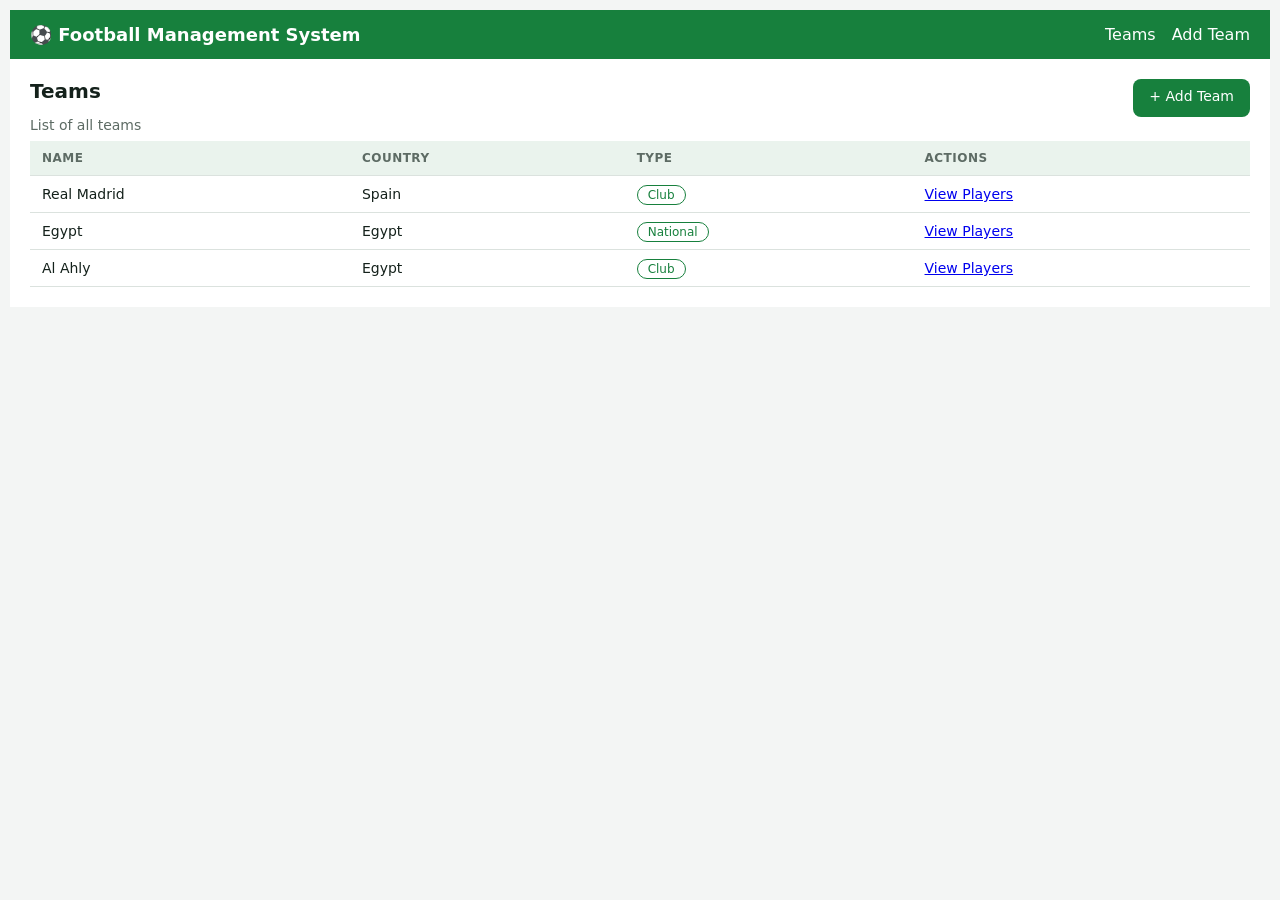
<file: index.html>
<!DOCTYPE html>
<html lang="en">
<head>
    <meta charset="UTF-8">
    <meta http-equiv="refresh" content="0; url=HTML_files/teams.html">
    <title>Redirecting...</title>
</head>
<body>
    <p>If you are not redirected automatically, follow this <a href="HTML_files/teams.html">link to Teams</a>.</p>
</body>
</html>
</file>
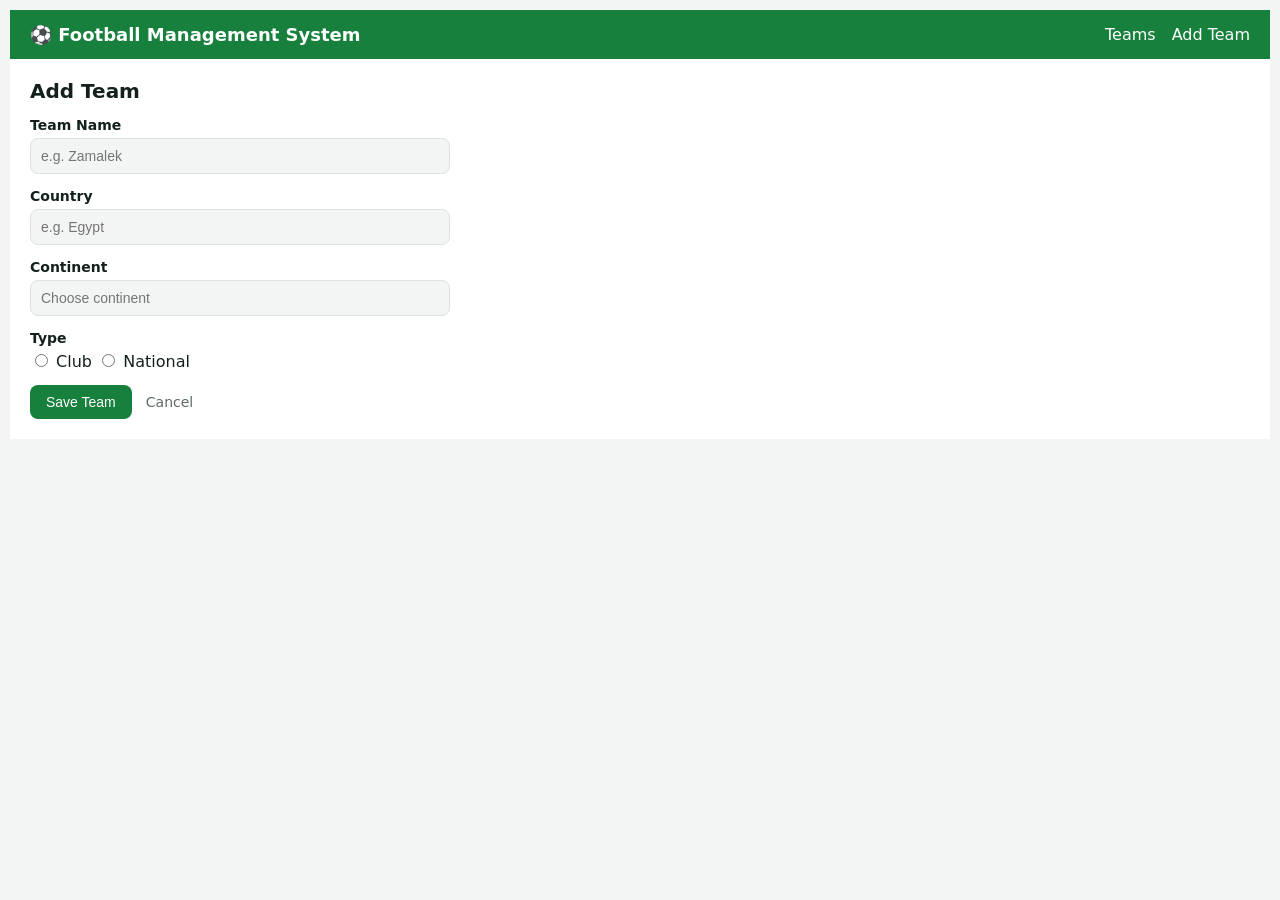
<file: HTML_files/add-team.html>
<!DOCTYPE html>
<html lang="en">
<head>
    <meta charset="UTF-8">
    <meta name="viewport" content="width=device-width, initial-scale=1.0">
    <title>Add Team - Football Management System</title>
    <link rel="stylesheet" href="../style.css">
</head>
<body>
    <header>
        <h1>⚽ Football Management System</h1>
        <nav>
            <a href="teams.html">Teams</a>
            <a href="add-team.html">Add Team</a>
        </nav>
    </header>

    <main>
        <h2>Add Team</h2>

        <form action="/submit" method="post" class="form">
            <div class="field">
                <label for="team_name">Team Name</label>
                <input type="text" id="team_name" name="team_name" placeholder="e.g. Zamalek" required>
            </div>

            <div class="field">
                <label for="country">Country</label>
                <input type="text" id="country" name="country" placeholder="e.g. Egypt" required>
            </div>

            <div class="field">
                <label for="continent">Continent</label>
                <input type="text" id="continent" name="continent" list="continent-list" placeholder="Choose continent">
                <datalist id="continent-list">
                    <option value="Africa"></option>
                    <option value="Europe"></option>
                    <option value="Asia"></option>
                    <option value="North America"></option>
                    <option value="South America"></option>
                    <option value="Oceania"></option>
                </datalist>
            </div>

            <fieldset class="field">
                <legend>Type</legend>
                <input type="radio" id="club" name="type" value="club" required>
                <label for="club">Club</label>

                <input type="radio" id="national" name="type" value="national">
                <label for="national">National</label>
            </fieldset>

            <div class="actions">
                <button type="submit">Save Team</button>
                <a href="teams.html">Cancel</a>
            </div>
        </form>
    </main>
</body>
</html>
</file>
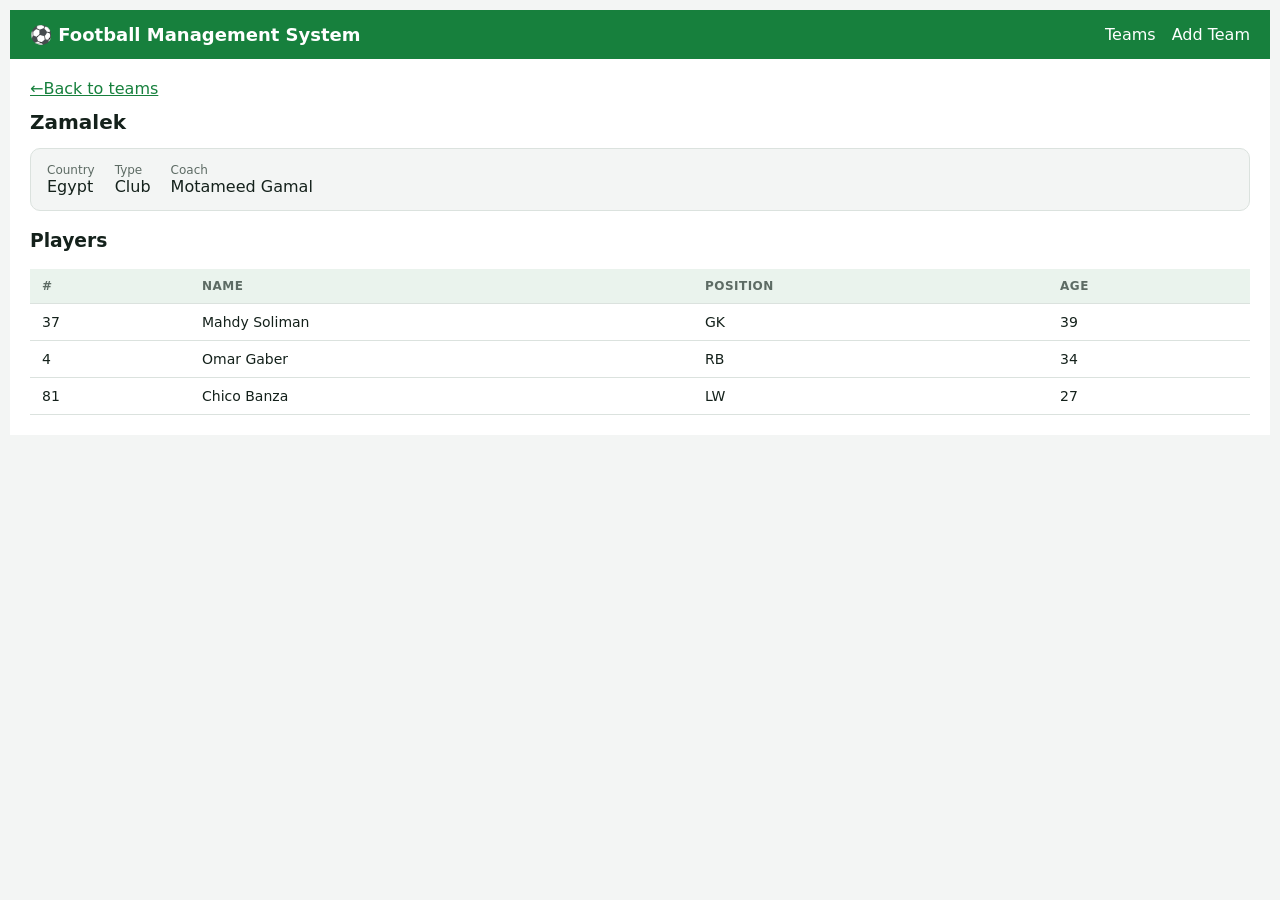
<file: HTML_files/team-details.html>
<!DOCTYPE html>
<html lang="en">
<head>
    <meta charset="UTF-8">
    <meta name="viewport" content="width=device-width, initial-scale=1.0">
    <title>Team Details - Football Management System</title>
    <link rel="stylesheet" href="../style.css">
</head>
<body>
    <header>
        <h1>⚽ Football Management System</h1>
        <nav>
            <a href="teams.html">Teams</a>
            <a href="add-team.html">Add Team</a>
        </nav>
    </header>

    <main>
        <a href="teams.html" class="back-link">←Back to teams</a>
        <h2>Zamalek</h2>
        <dl>
            <div>
                <dt>Country</dt>
                <dd>Egypt</dd>
            </div>
            <div>
                <dt>Type</dt>
                <dd>Club</dd>
            </div>
            <div>
                <dt>Coach</dt>
                <dd>Motameed Gamal</dd>
            </div>
        </dl>

        <h3>Players</h3>

        <table>
            <thead>
                <tr>
                <th scope="col">#</th>
                <th scope="col">Name</th>
                <th scope="col">Position</th>
                <th scope="col">Age</th>
                </tr>
            </thead>
            <tbody>
                <tr>
                    <td>37</td>
                    <td>Mahdy Soliman</td>
                    <td>GK</td>
                    <td>39</td>
                </tr>
                <tr>
                    <td>4</td>
                    <td>Omar Gaber</td>
                    <td>RB</td>
                    <td>34</td>
                </tr>
                <tr>
                    <td>81</td>
                    <td>Chico Banza</td>
                    <td>LW</td>
                    <td>27</td>
                </tr>
            </tbody>
        </table>
        
    </main>
</body>
</html>
</file>
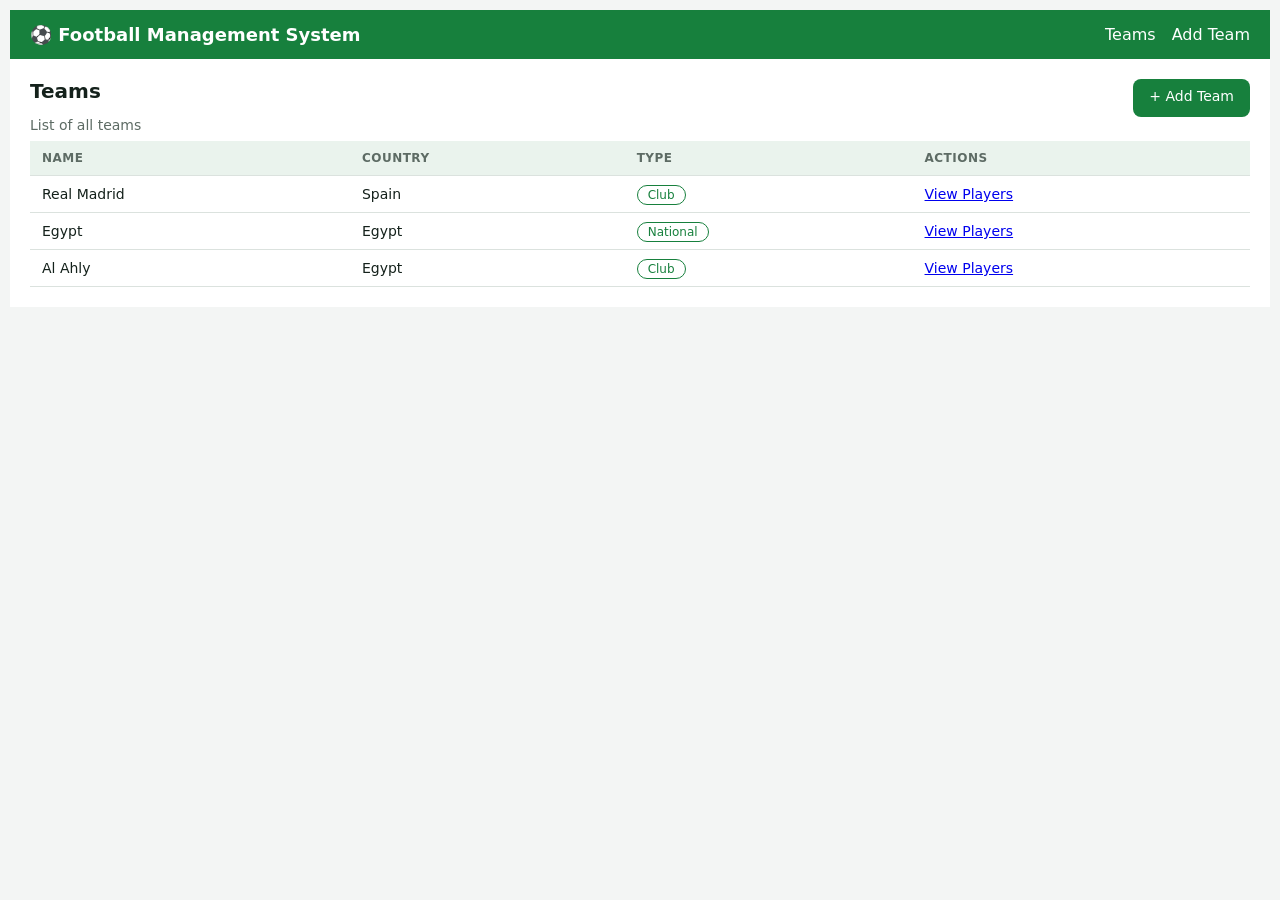
<file: HTML_files/teams.html>
<!DOCTYPE html>
<html lang="en">
<head> 
    <meta charset="UTF-8">
    <meta name="viewport" content="width=device-width, initial-scale=1.0">
    <title>Teams - Football Management System</title>
    <link rel="stylesheet" href="../style.css">
</head>


<body>
    <header>
    <h1> ⚽ Football Management System</h1>
    <nav>
      <a href="teams.html">Teams</a>
      <a href="add-team.html">Add Team</a>
    </nav>
    </header>

<main>
    <div class="sub-header">
    <h2>Teams</h2>
    <a href="add-team.html">+ Add Team </a>
    </div>
    
    <table>
      <caption>List of all teams</caption>
      <thead>
        <tr>
          <th scope="col">Name</th>
          <th scope="col">Country</th>
          <th scope="col">Type</th>
          <th scope="col">Actions</th>
        </tr>
      </thead>
      <tbody>
        <tr>
          <td>Real Madrid</td>
          <td>Spain</td>
          <td><span class="badge">Club</span></td>
          <td><a href="team-details.html">View Players</a></td>
        </tr>
        <tr>
          <td>Egypt</td>
          <td>Egypt</td>
          <td><span class="badge">National</span></td>
          <td><a href="team-details.html">View Players</a></td>

        </tr>
        <tr>
          <td>Al Ahly</td>
          <td>Egypt</td>
          <td><span class="badge">Club</span></td>
          <td><a href="team-details.html">View Players</a></td>

        </tr>
      </tbody>
    </table>
</main>

    
</body>
</html>
</file>
<file: style.css>
:root {
    --bg: #f3f5f4;
    --card: white;
    --text: #14211b;
    --muted: #5d6b64;
    --primary: #17803d;
    --primary-text: white;
    --border: #dbe2de;
    --head: #eaf3ed;
}


@media (prefers-color-scheme: dark) {
    :root {
        --bg: #0f1713;
        --card: #18231d;
        --text: #e8f0ec;
        --muted: #9bada3;
        --primary: #3ab76a;
        --primary-text: #06220f;
        --border: #2a3a31;
        --head: #203027;
    }
}

* {
    box-sizing: border-box;
}

body {
    margin: 10px;
    background-color: var(--bg);
    color: var(--text);
    font-family: system-ui, Arial, sans-serif;
}

header {
    background-color:var(--primary);
    color: var(--primary-text);
    padding: 14px 20px;
    display: flex;
    flex-wrap: nowrap;
    justify-content: space-between; 
    align-items: center;
}

h1 {
    margin: 0;
    font-size: 18px;
}

nav {
    display: flex;
    gap: 16px;
}

nav a {
    color:var(--primary-text); 
    text-decoration: none;
}

main {
    background-color:var(--card);
    padding: 20px;
}

h2 {
    margin: 0 0 14px;
    font-size: 20px;
}

.sub-header {
    display: flex;
    flex-wrap: nowrap;
    justify-content: space-between;
}

.sub-header a {
    text-decoration: none;
    background-color: var(--primary);
    color:var(--primary-text);
    padding: 9px 16px;
    border-radius: 8px;
    font-size: 14px;
}
table {
    border-collapse: collapse;
    width:100%;
    font-size: 14px ;
}

caption {
    text-align: left;
    color: var(--muted);
    padding-bottom: 8px;
}

th,
td {
    text-align: left;
    padding: 10px 12px;
    border-bottom: 1px solid var(--border);
}

th {
    background-color: var(--head);
    color:var(--muted);
    font-size: 12px;
    text-transform: uppercase;
    letter-spacing: 0.04em;
}

.badge {
    color:var(--primary);
    border: 1px solid var(--primary);
    border-radius: 999px;
    padding: 2px 10px;
    font-size: 12px;
}

form {
    max-width: 420px;
}

.field {
    margin-bottom: 14px;
}

div.field label {
    display: block;
    font-size: 14px;
    font-weight: 600;
    margin-bottom: 5px;
}

input[type="text"] {
    width: 100%;
    padding: 9px 10px;
    border: 1px solid var(--border);
    border-radius: 8px;
    font-size: 14px;
    background-color: var(--bg);
    color: var(--text);
}

button {
    background-color: var(--primary);
    color: var(--primary-text);
    border: none;
    padding: 9px 16px;
    border-radius: 8px;
    font-size: 14px;
    cursor: pointer;
}

.actions {
    display: flex;
    align-items: center;
    gap: 14px;
}

.actions a {
    color: var(--muted);
    text-decoration: none;
    font-size: 14px;
}

fieldset {
    border: none;
    padding: 0;
    margin: 0 0 14px;
}

legend {
    font-size: 14px;
    font-weight: 600;
    padding: 0;
    margin-bottom: 5px;
}

dl {
    display: flex;
    gap: 20px;
    padding: 14px 16px;
    border: 1px solid var(--border);
    border-radius: 10px;
    margin: 0 0 18px;
    background-color: var(--bg);
}

dt {
    font-size: 12px;
    color:var(--muted) ;
}
 
dd {
    margin: 0px;
}

.back-link {
    display: inline-block;
    margin-bottom: 12px;
    color: var(--primary);
    font-size: 16px;
}

@media (max-width: 600px) {
    header {
        flex-direction: column;
        align-items: flex-start;
        gap: 10px;
    }

    .sub-header {
        flex-wrap: wrap;
        gap: 10px;
    }

    dl {
        flex-direction: column;
        gap: 12px;
    }

    table {
        display: block;
        overflow-x: auto;
    }
}
</file>
